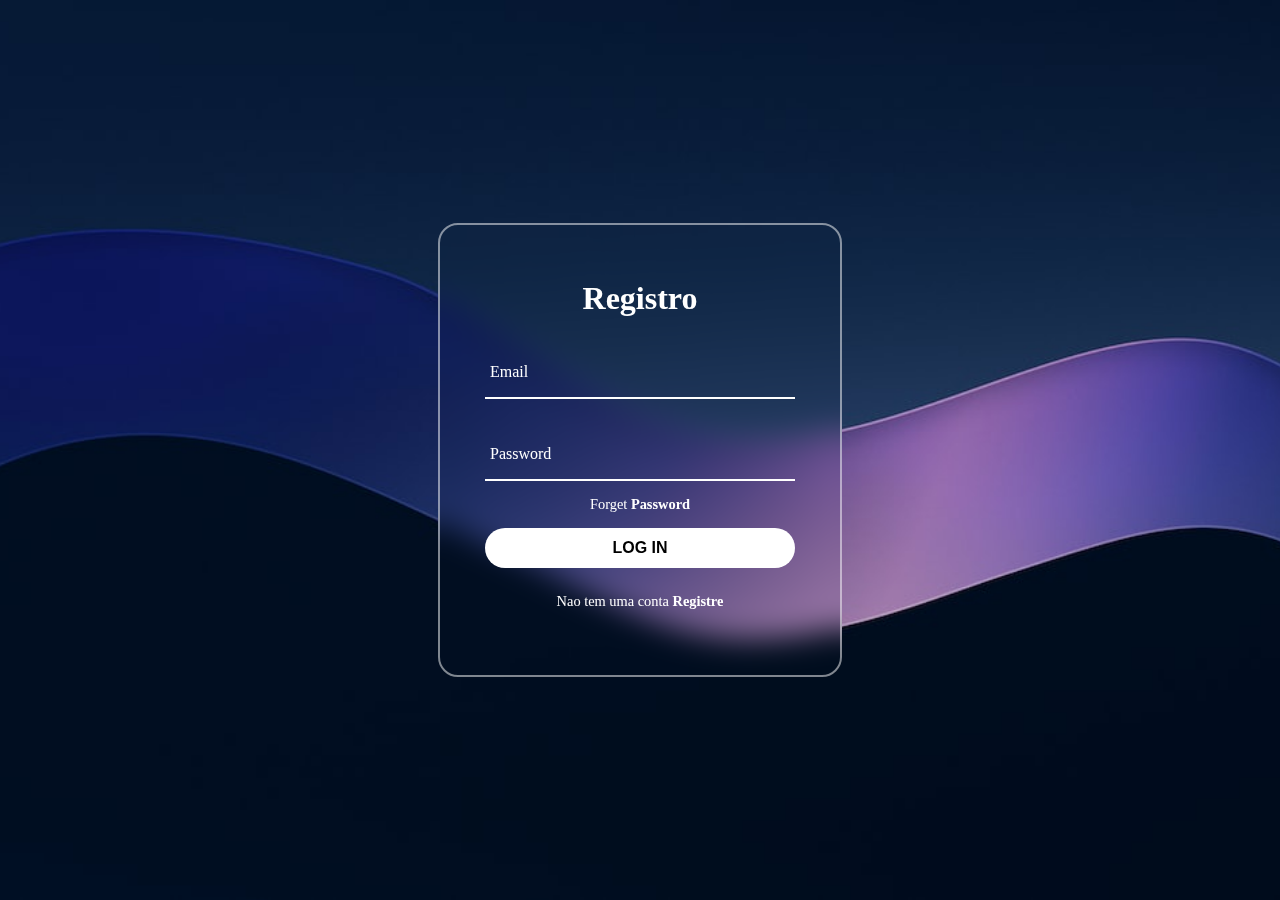
<file: login.html>
<!DOCTYPE html>
<html lang="pt-BR">
<head>
    <meta charset="UTF-8">
    <meta name="viewport" content="width=device-width, initial-scale=1.0">
    <link rel="stylesheet" href="css/login.css">
    <title>Registro</title>
</head>
<!DOCTYPE html>

<html lang="en">

<head>
  <link rel="stylesheet" href="css/login.css">
  <title>Registro 8M</title>
</head>

<body>
  <section>
    <div class="form-box">
      <div class="form-value">
        <form action="">
          <h2>Registro</h2>
          <div class="inputbox">
            <input type="mail" required>
            <label for="">Email</label>
          </div>
          <div class="inputbox">
            <input type="password" required>
            <label for="">Password</label>
          </div>
          <div class="forget">
            <label>
              <p>Forget <a href="#">Password</a>
            </label></p>

          </div>
          <button href="index.html">LOG IN</button>
          <script>
            
          </script>
          <div class="register">
            <p>Nao tem uma conta <a href="register.html">Registre</a></p>
          </div>
        </form>
      </div>
    </div>
  </section>

    <script>
        document.getElementById('loginForm').addEventListener('submit', function(event) {
            event.preventDefault();
            const email = document.getElementById('email').value;
            const password = document.getElementById('password').value;

            let users = JSON.parse(localStorage.getItem('users')) || [];
            const user = users.find(user => user.email === email && user.password === password);

            if (user) {
                alert('Login bem-sucedido!');
            } else {
                alert('Email ou senha incorretos.');
            }
        });
    </script>
</body>
</html>
</file>
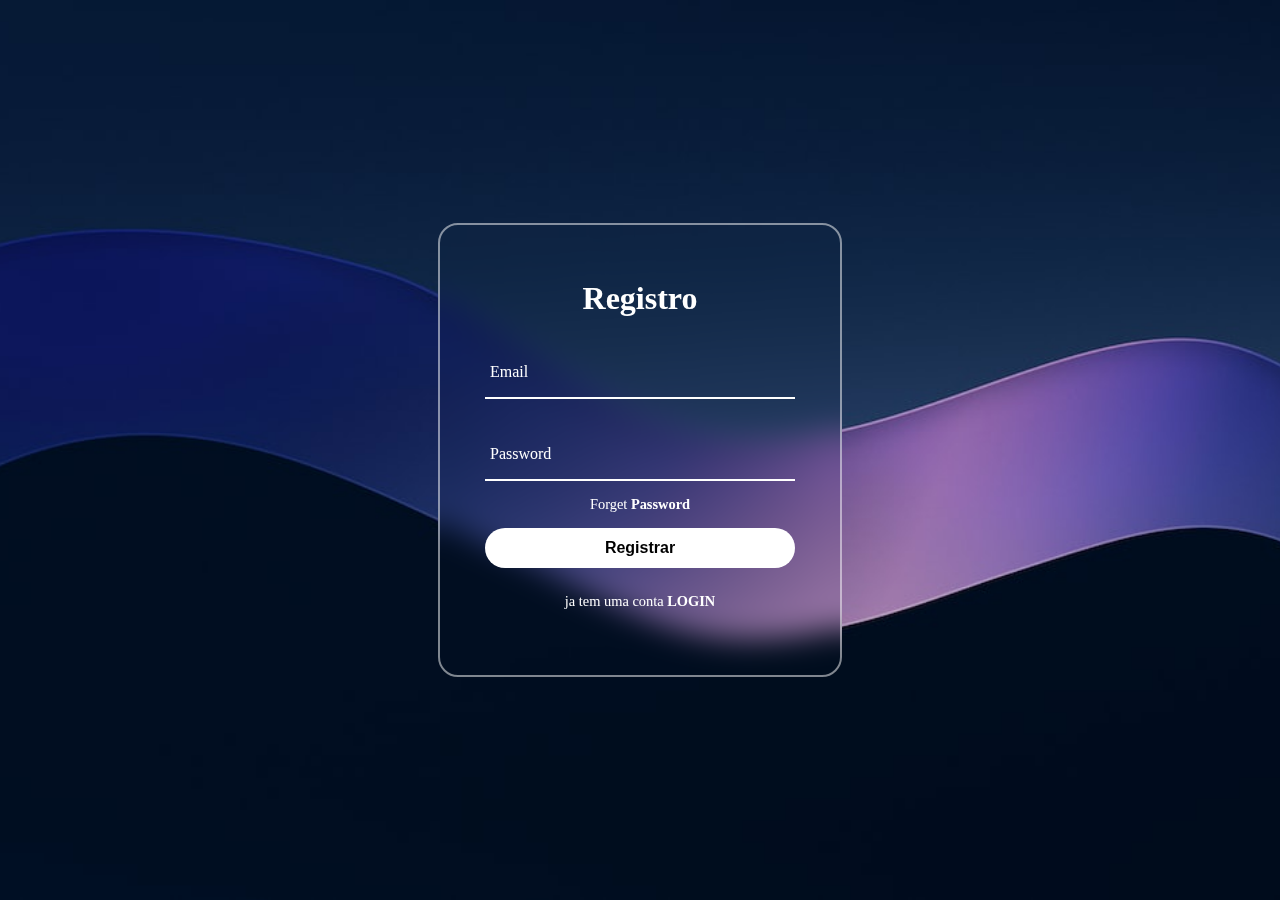
<file: register.html>
<!DOCTYPE html>
<html lang="pt-BR">
<head>
    <meta charset="UTF-8">
    <meta name="viewport" content="width=device-width, initial-scale=1.0">
    <link rel="stylesheet" href="css/login.css">
    <title>Registro</title>
</head>
<!DOCTYPE html>

<html lang="en">

<head>
  <link rel="stylesheet" href="css/login.css">
  <title>Registro 8M</title>
</head>

<body>
  <section>
    <div class="form-box">
      <div class="form-value">
        <form action="">
          <h2>Registro</h2>
          <div class="inputbox">
            <input type="email" required>
            <label for="">Email</label>
          </div>
          <div class="inputbox">
            <input type="password" required>
            <label for="">Password</label>
          </div>
          <div class="forget">
            <label>
              <p>Forget <a href="#">Password</a>
            </label></p>

          </div>
          <button href="login.html">Registrar</button>
          <script>
            
          </script>
          <div class="register">
            <p>ja tem uma conta <a href="login.html">LOGIN</a></p>
          </div>
        </form>
      </div>
    </div>
  </section>

    <script>
        document.getElementById('registerForm').addEventListener('submit', function(event) {
            event.preventDefault();
            const email = document.getElementById('email').value;
            const password = document.getElementById('password').value;

            let users = JSON.parse(localStorage.getItem('users')) || [];
            const userExists = users.some(user => user.email === email);

            if (userExists) {
                alert('Este email já está registrado.');
            } else {
                users.push({ email, password });
                localStorage.setItem('users', JSON.stringify(users));
                alert('Registrado com sucesso!');
            }
        });
    </script>
</body>
</html>
</file>
<file: css/login.css>
* {

    margin: 0;
    padding: 0;
  }
  
  section {
    display: flex;
    justify-content: center;
    align-items: center;
    min-height: 100vh;
    width: 100%;
  
    background: url('../img/background.png');
    background-position: center;
    background-size: cover;
  }
  
  .form-box {
    position: relative;
    width: 400px;
    height: 450px;
    background: transparent;
    border: 2px solid rgba(255, 255, 255, 0.5);
    border-radius: 20px;
    backdrop-filter: blur(15px);
    display: flex;
    justify-content: center;
    align-items: center;
  
  }
  
  h2 {
    font-size: 2em;
    color: #fff;
    text-align: center;
  }
  
  .inputbox {
    position: relative;
    margin: 30px 0;
    width: 310px;
    border-bottom: 2px solid #fff;
  }
  
  .inputbox label {
    position: absolute;
    top: 50%;
    left: 5px;
    transform: translateY(-50%);
    color: #fff;
    font-size: 1em;
    transition: .5s;
  }
  
  input:focus~label,
  input:valid~label {
    top: -5px;
  }
  
  .inputbox input {
    width: 100%;
    height: 50px;
    background: transparent;
    border: none;
    outline: none;
    font-size: 1em;
    padding: 0 35px 0 5px;
    color: #fff;
  }
  
  .inputbox ion-icon {
    position: absolute;
    right: 8px;
    color: #fff;
    font-size: 1.2em;
    top: 20px;
  }
  
  .forget {
    margin: -15px 0 15px;
    font-size: .9em;
    color: #fff;
    display: flex;
    justify-content: center;
  }
  
  .forget label input {
    margin-right: 3px;
  
  }
  
  .forget label a {
    color: #fff;
    text-decoration: none;
    font-weight: 600
  }
  
  .forget label a:hover {
    text-decoration: underline;
  }
  
  button {
    width: 100%;
    height: 40px;
    border-radius: 40px;
    background: #fff;
    border: none;
    outline: none;
    cursor: pointer;
    font-size: 1em;
    font-weight: 600;
  }
  
  .register {
    font-size: .9em;
    color: #fff;
    text-align: center;
    margin: 25px 0 10px;
  }
  
  .register p a {
    text-decoration: none;
    color: #fff;
    font-weight: 600;
  }
  
  .register p a:hover {
    text-decoration: underline;
  }
</file>
